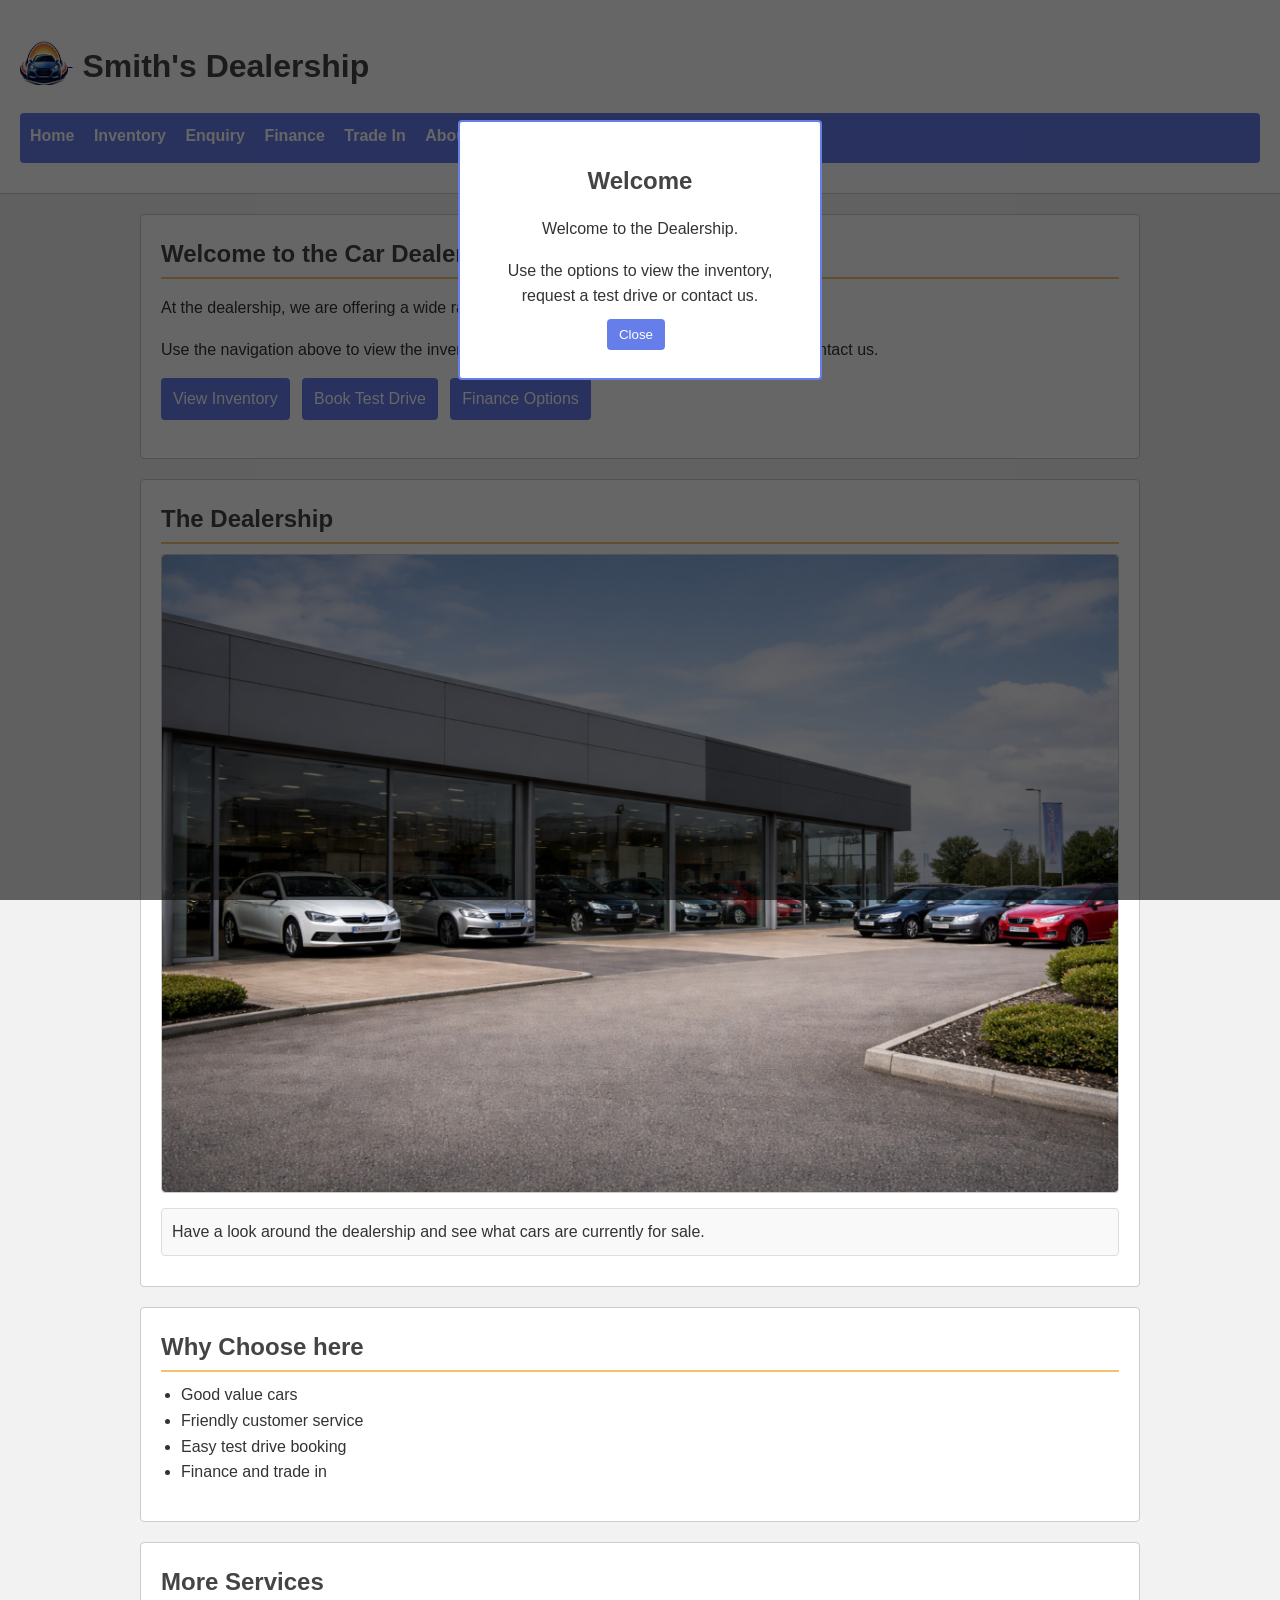
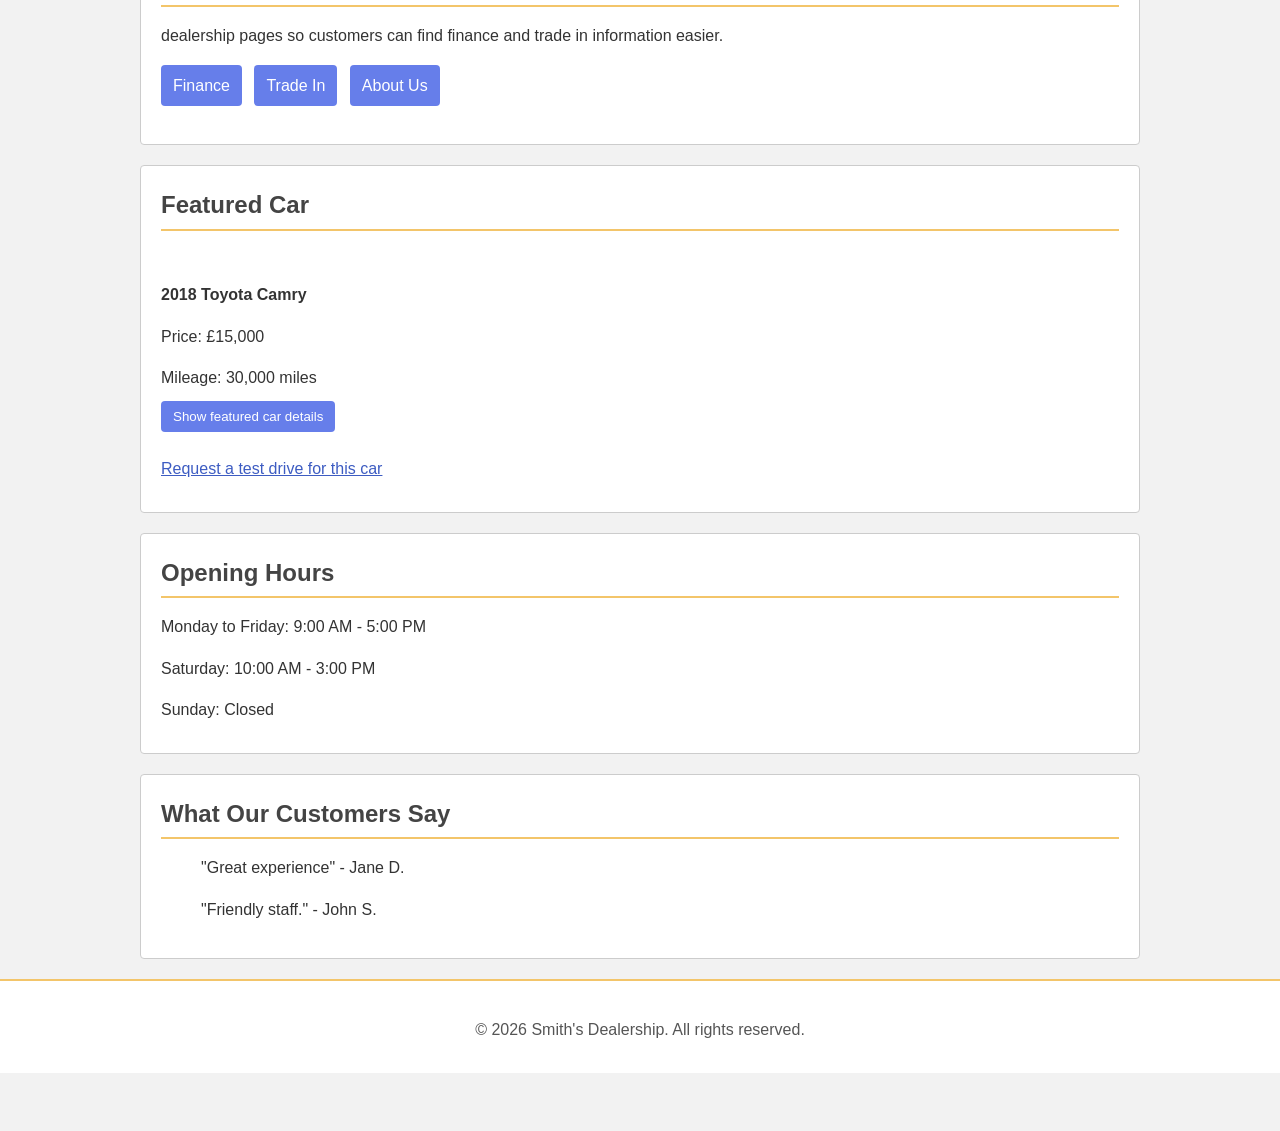
<file: index.html>
<!doctype html>
<html lang="en">
  <head>
    <meta charset="utf-8" />
    <meta name="viewport" content="width=device-width, initial-scale=1" />
    <title>Car dealership website (group coursework)</title>
    <meta http-equiv="refresh" content="0; url=home.html" />
    <link rel="canonical" href="home.html" />
  </head>
  <body>
    <p>Opening the <a href="home.html">car dealership website</a>. Try the <a href="finance.html">finance estimate</a>.</p>
  </body>
</html>
</file>
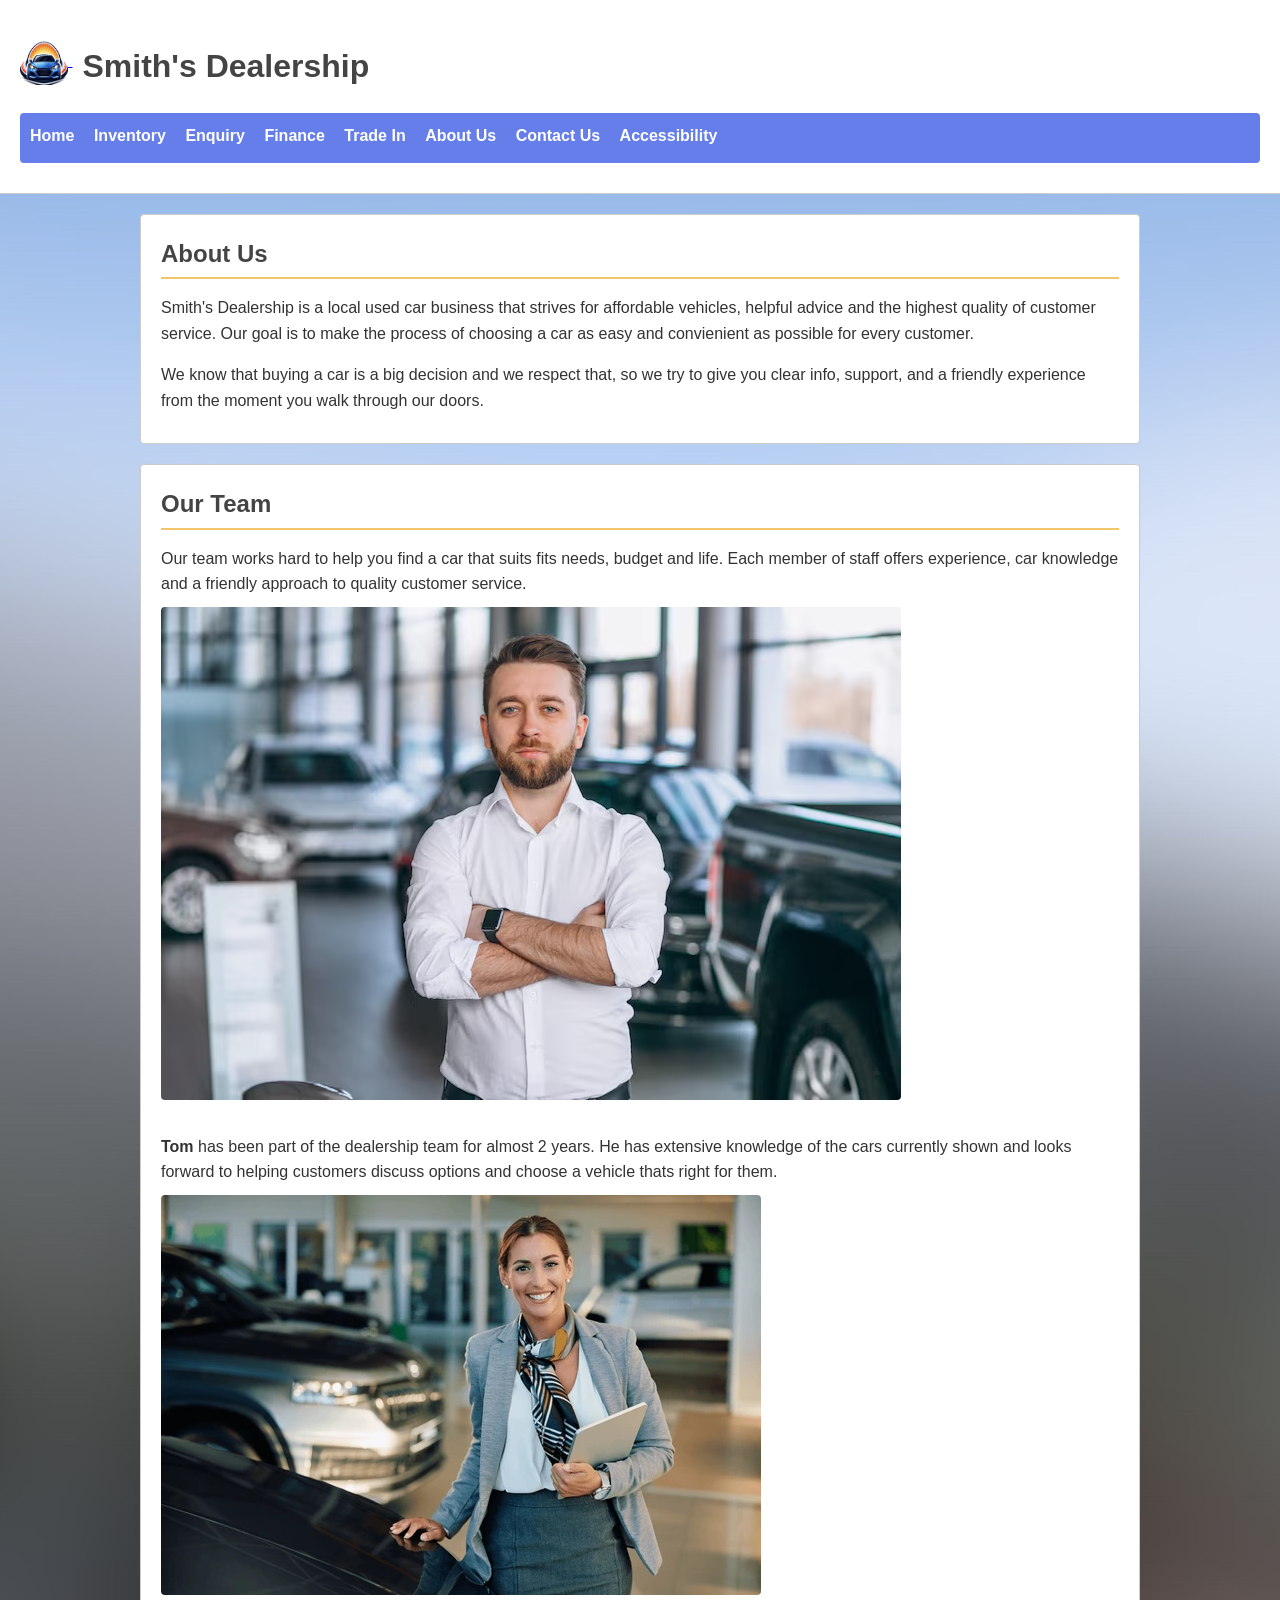
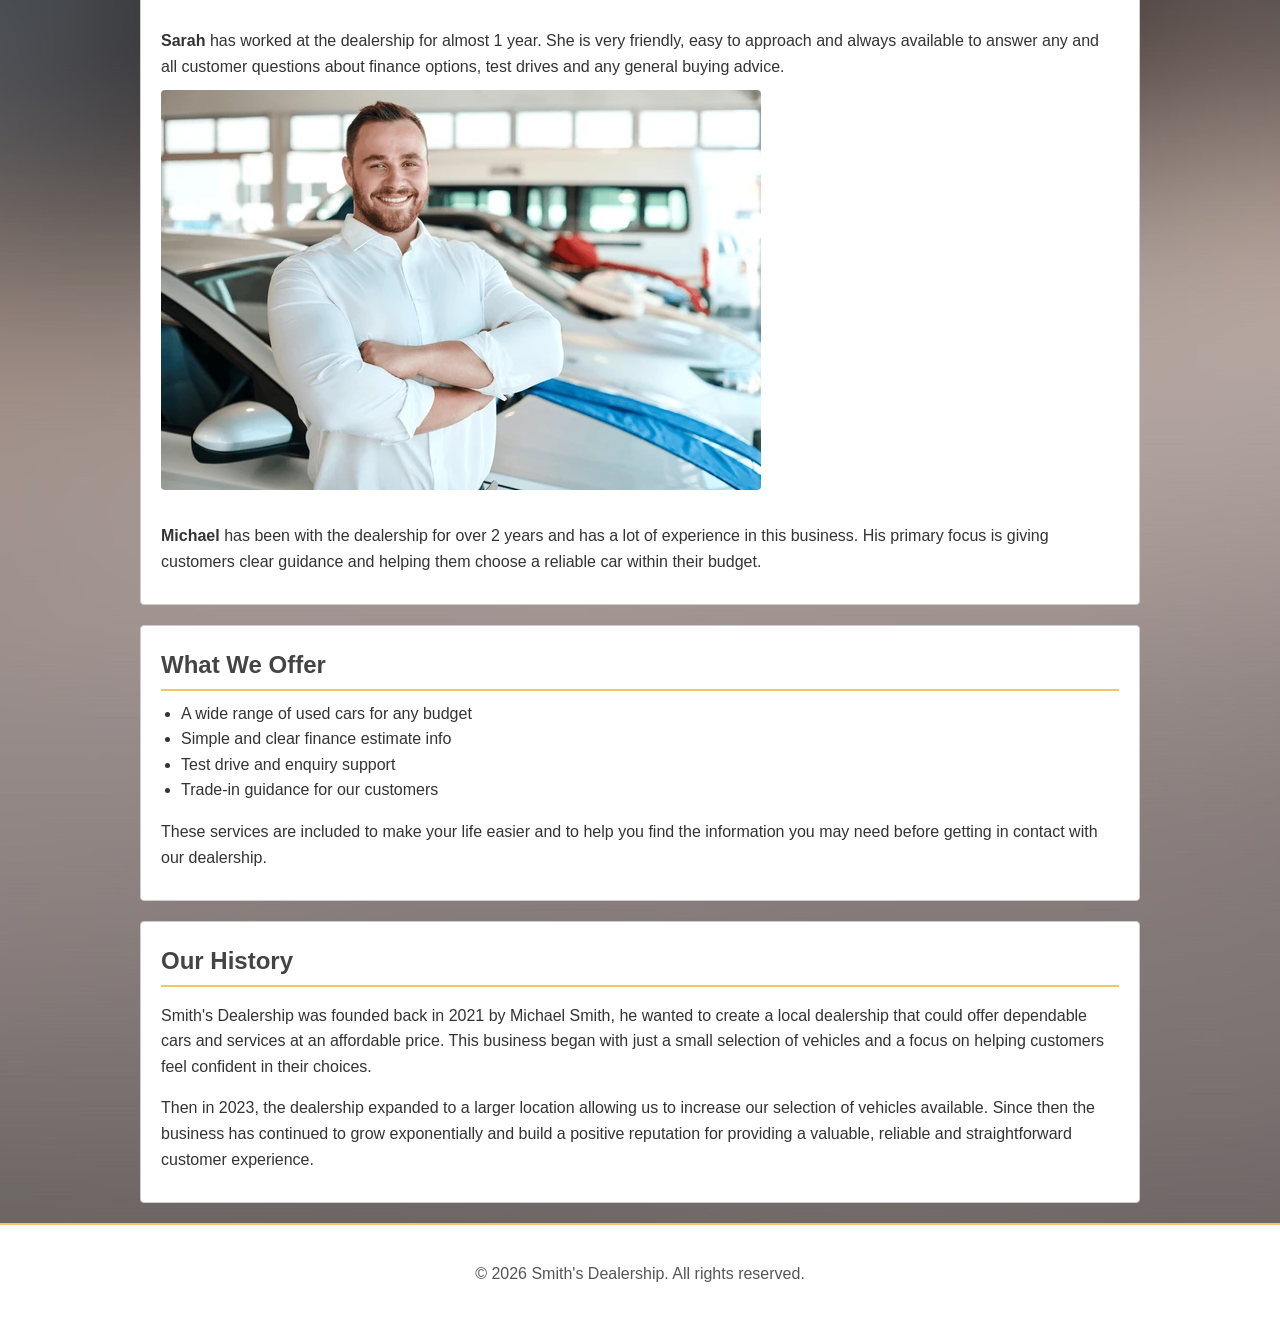
<file: about-us.html>
<!DOCTYPE html>
<html lang="en">
<head>
    <meta charset="UTF-8">
    <title>About Us</title>
    <meta name="viewport" content="width=device-width, initial-scale=1.0">
    <link rel="stylesheet" type="text/css" href="css/styles.css">
    <link rel="icon" type="image/png" href="images/favicon.png">
    <script src="js/jquery.js"></script>
    <script src="js/main.js"></script>
    
</head>
<body>
    <header>
        <div class="site-title">
            <a href="home.html">
                <img src="images/favicon.png" alt="Smith's Dealership logo" class="site-logo">
            </a>
            <h1><a href="home.html" class="site-home-link">Smith's Dealership</a></h1>
        </div>

        <nav>
            <ul>
                <li><a href="home.html">Home</a></li>
                <li><a href="inventory.html">Inventory</a></li>
                <li><a href="enquiry.html">Enquiry</a></li>
                <li><a href="finance.html">Finance</a></li>
                <li><a href="trade-in.html">Trade In</a></li>
                <li><a href="about-us.html">About Us</a></li>
                <li><a href="contact.html">Contact Us</a></li>
                <li><button type="button" id="accessButton" class="nav-button" aria-expanded="false" aria-controls="accessPanel">Accessibility</button></li>
            </ul>
        </nav>

        <div id="accessPanel">
            <p>Accessibility Options</p>
            <button type="button" id="contrastButton">High Contrast Mode</button>
            <button type="button" id="changeFont">Accessible Font Size</button>
        </div>
    </header>

    <main>
        <section class="page-box">
            <h2>About Us</h2>
            <p>Smith's Dealership is a local used car business that strives for affordable vehicles, helpful advice and the highest quality of customer service. Our goal is to make the process of choosing a car as easy and convienient as possible for every customer.</p>
            <p>We know that buying a car is a big decision and we respect that, so we try to give you clear info, support, and a friendly experience from the moment you walk through our doors.</p>
        </section>

        <section class="page-box">
            <h2>Our Team</h2>
            <p>Our team works hard to help you find a car that suits fits needs, budget and life. Each member of staff offers experience, car knowledge and a friendly approach to quality customer service.</p>

            <img src="images/salesman_1.jpg" alt="Team member Tom">
            <p><strong>Tom</strong> has been part of the dealership team for almost 2 years. He has extensive knowledge of the cars currently shown and looks forward to helping customers discuss options and choose a vehicle thats right for them.</p>

            <img src="images/saleswoman.jpg" alt="Team member Sarah">
            <p><strong>Sarah</strong> has worked at the dealership for almost 1 year. She is very friendly, easy to approach and always available to answer any and all customer questions about finance options, test drives and any general buying advice.</p>

            <img src="images/salesman_2.jpg" alt="Team member Michael">
            <p><strong>Michael</strong> has been with the dealership for over 2 years and has a lot of experience in this business. His primary focus is giving customers clear guidance and helping them choose a reliable car within their budget.</p>
        </section>

        <section class="page-box">
            <h2>What We Offer</h2>
            <ul class="home-list">
                <li>A wide range of used cars for any budget</li>
                <li>Simple and clear finance estimate info</li>
                <li>Test drive and enquiry support</li>
                <li>Trade-in guidance for our customers</li>
            </ul>
            <p>These services are included to make your life easier and to help you find the information you may need before getting in contact with our dealership.</p>
        </section>

        <section class="page-box">
            <h2>Our History</h2>
            <p>Smith's Dealership was founded back in 2021 by Michael Smith, he wanted to create a local dealership that could offer dependable cars and services at an affordable price. This business began with just a small selection of vehicles and a focus on helping customers feel confident in their choices.</p>
            <p>Then in 2023, the dealership expanded to a larger location allowing us to increase our selection of vehicles available. Since then the business has continued to grow exponentially and build a positive reputation for providing a valuable, reliable and straightforward customer experience.</p>
        </section>
    </main>

    <footer>
        <p>&copy; <span class="year"></span> Smith's Dealership. All rights reserved.</p>
    </footer>
</body>
</html>
</file>
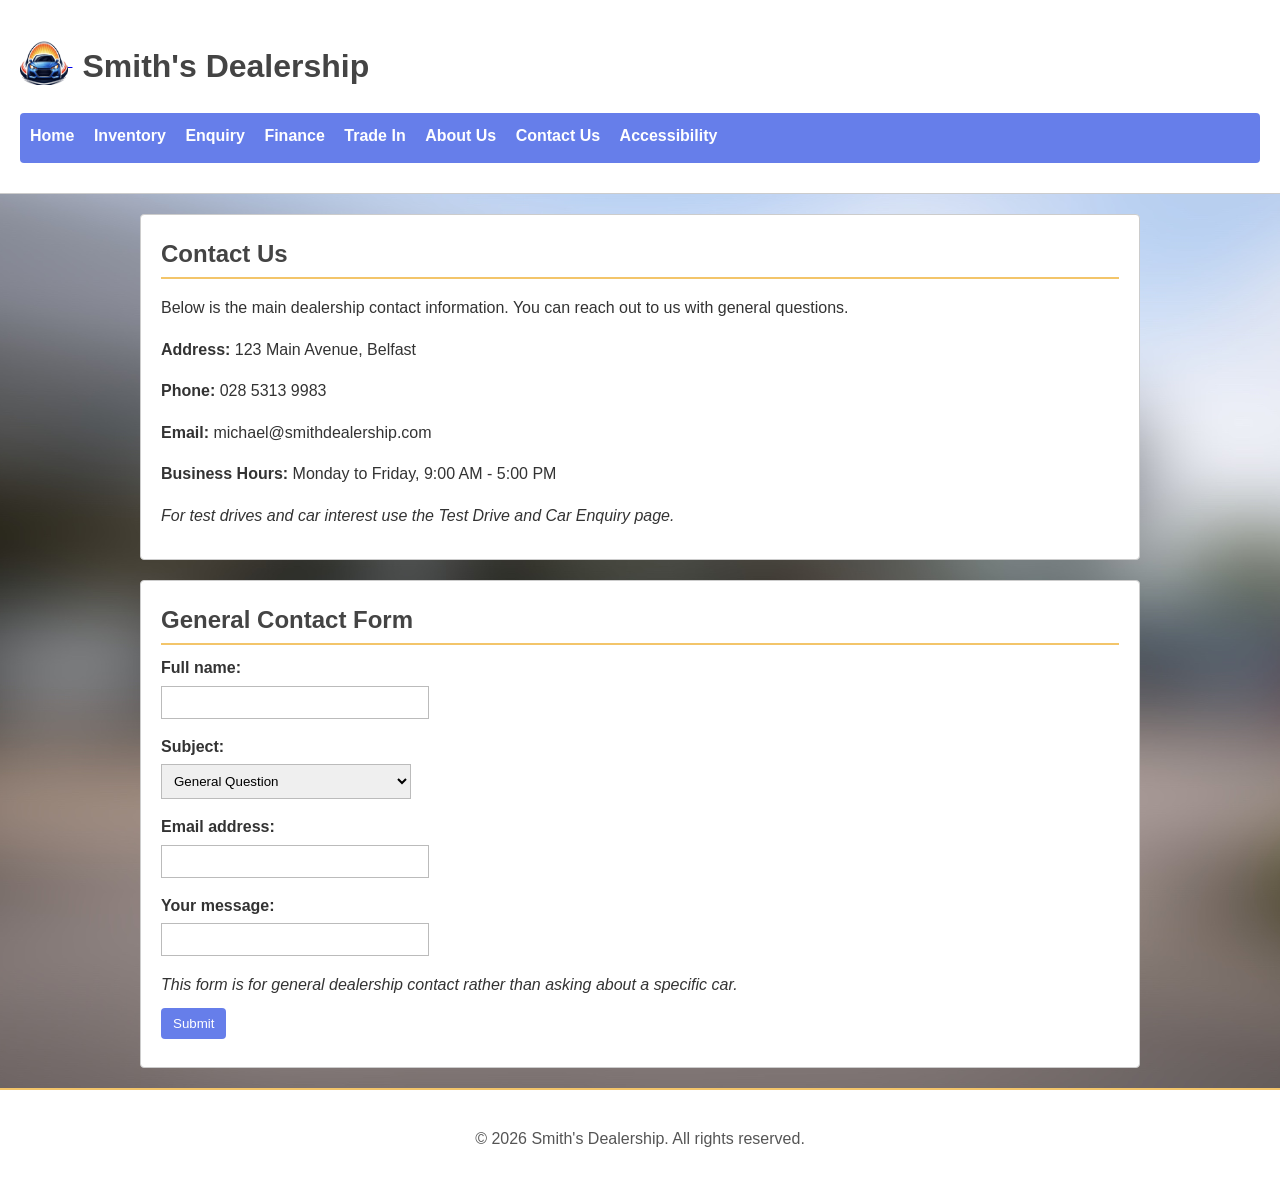
<file: contact.html>
﻿<!DOCTYPE html>
<html>
  <head>
    <meta name="viewport" content="width=device-width, initial-scale=1.0">
    <link rel="stylesheet" type="text/css" href="css/styles.css">
    <link rel="icon" type="image/png" href="images/favicon.png">
    <script src="js/jquery.js"></script>
    <script src="js/main.js"></script>
    <title>Contact Us</title>
   
  </head>
  <body>
    <header>
      <div class="site-title">
        <a href="home.html">
          <img src="images/favicon.png" alt="Smith's Dealership logo" class="site-logo">
        </a>
        <h1><a href="home.html" class="site-home-link">Smith's Dealership</a></h1>
      </div>
      <nav>
        <ul>
          <li><a href="home.html">Home</a></li>
          <li><a href="inventory.html">Inventory</a></li>
          <li><a href="enquiry.html">Enquiry</a></li>
          <li><a href="finance.html">Finance</a></li>
          <li><a href="trade-in.html">Trade In</a></li>
          <li><a href="about-us.html">About Us</a></li>
          <li><a href="contact.html">Contact Us</a></li>
          <li><button type="button" id="accessButton" class="nav-button" aria-expanded="false" aria-controls="accessPanel">Accessibility</button></li>
        </ul>
      </nav>
      <div id="accessPanel">
            <p>Accessibility Options</p>
            <button type="button" id="contrastButton">High Contrast Mode</button>
            <button type="button" id="changeFont">Accessible Font Size</button>
        </div>
    </header>

    <main>
      <!-- Contact details -->
      <section class="page-box">
        <h2>Contact Us</h2>
        <p>Below is the main dealership contact information. You can reach out to us with general questions.</p>
        <p><strong>Address:</strong> 123 Main Avenue, Belfast</p>
        <p><strong>Phone:</strong> 028 5313 9983</p>
        <p><strong>Email:</strong> michael@smithdealership.com</p>
        <p><strong>Business Hours:</strong> Monday to Friday, 9:00 AM - 5:00 PM</p>
        <p class="small-note">For test drives and car interest use the Test Drive and Car Enquiry page.</p>
      </section>

      <!-- Contact form -->
      <section class="page-box">
        <h2>General Contact Form</h2>
        <form id="contactForm">
          <div class="field">
            <label for="name">Full name:</label>
            <input type="text" id="name" name="name" required minlength="5" maxlength="50">
          </div>
          <div class="field">
            <label for="subject">Subject:</label>
            <select id="subject" name="subject">
              <option value="general question">General Question</option>
              <option value="complaint">Complaint</option>
              <option value="opening hours">Opening Hours</option>
            </select>
          </div>
          <div class="field">
            <label for="email">Email address:</label>
            <input type="email" id="email" name="email" required>
          </div>
          <div class="field">
            <label for="message">Your message:</label>
            <input type="text" id="message" name="message" required minlength="10" maxlength="150">
          </div>
          <p class="small-note">This form is for general dealership contact rather than asking about a specific car.</p>
          <button type="submit">Submit</button>
        </form>
        <p id="contactResult" class="result-box"></p>
      </section>
    </main>

    <footer>
      <p>&copy; <span class="year"></span> Smith's Dealership. All rights reserved.</p>
    </footer>
  </body>
</html>
</file>
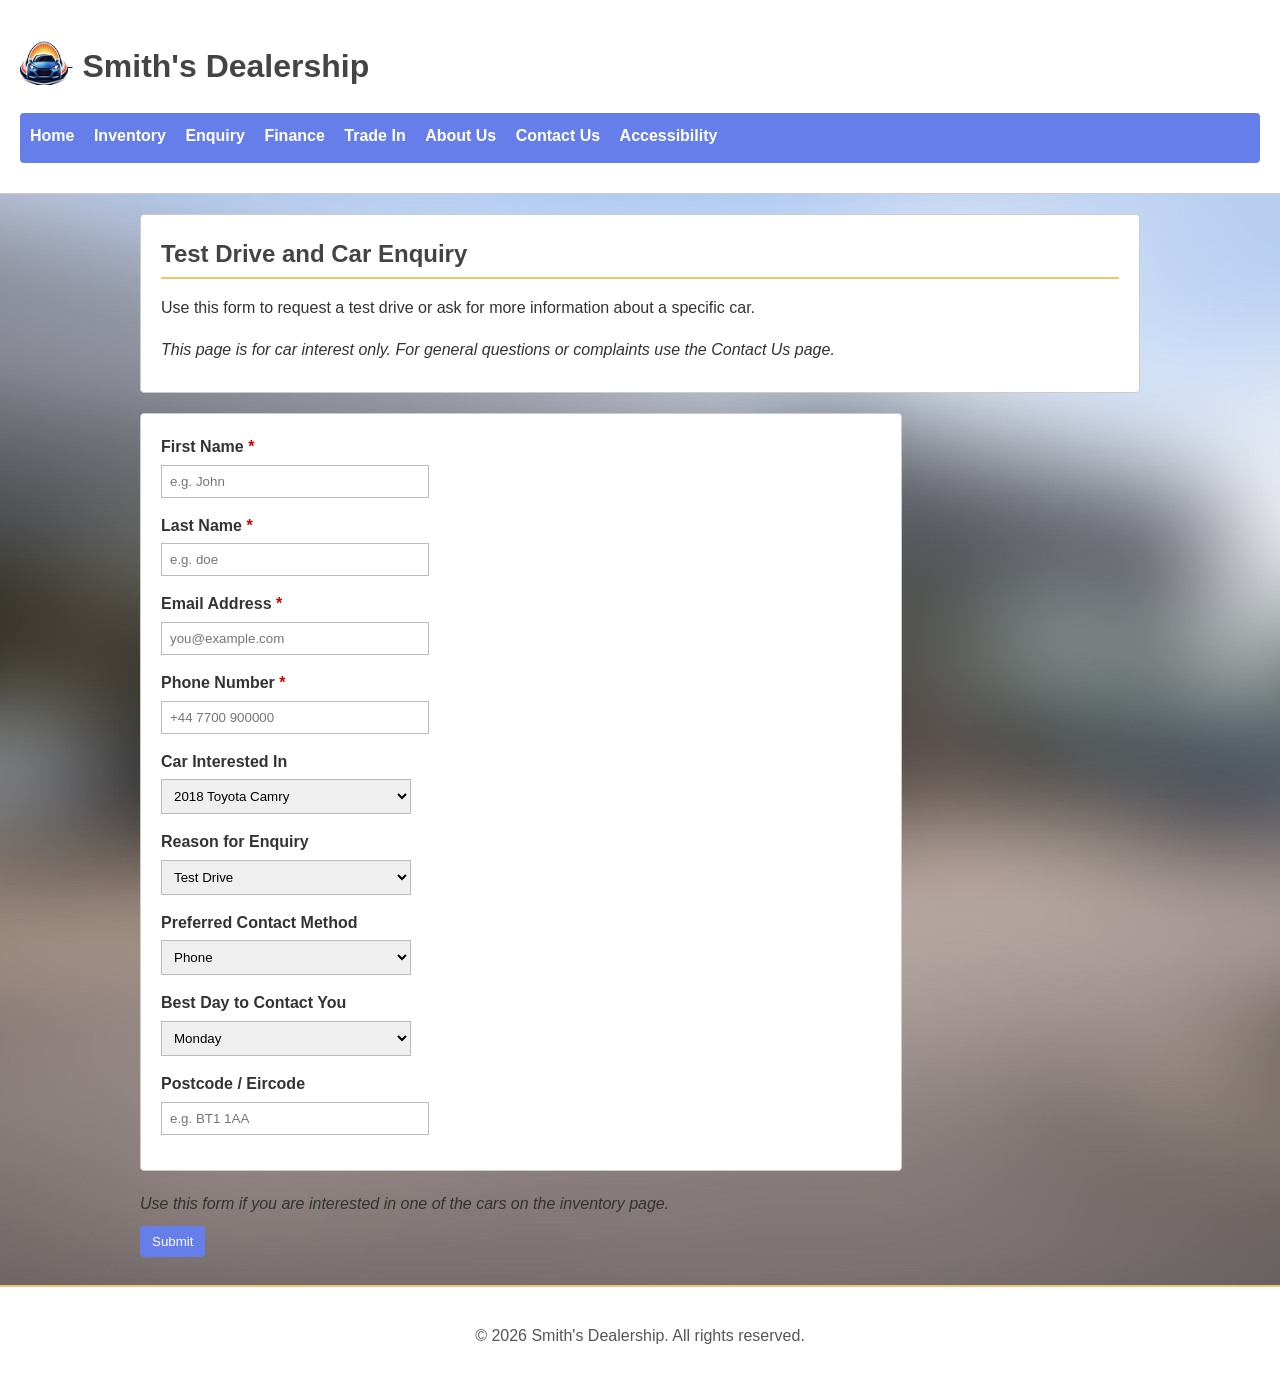
<file: enquiry.html>
﻿<!DOCTYPE html>
<html>
<head>
    <meta name="viewport" content="width=device-width, initial-scale=1.0">
    <link rel="stylesheet" type="text/css" href="css/styles.css">
    <link rel="icon" type="image/png" href="images/favicon.png">
    <script src="js/jquery.js"></script>
    <script src="js/main.js"></script>
    <title>Test Drive and Car Enquiry</title>
   
</head>    
<body>
    <header>
        <div class="site-title">
            <a href="home.html">
                <img src="images/favicon.png" alt="Smith's Dealership logo" class="site-logo">
            </a>
            <h1><a href="home.html" class="site-home-link">Smith's Dealership</a></h1>
        </div>
        <nav>
            <ul>
                <li><a href="home.html">Home</a></li>
                <li><a href="inventory.html">Inventory</a></li>
                <li><a href="enquiry.html">Enquiry</a></li>
                <li><a href="finance.html">Finance</a></li>
                <li><a href="trade-in.html">Trade In</a></li>
                <li><a href="about-us.html">About Us</a></li>
                <li><a href="contact.html">Contact Us</a></li>
                <li><button type="button" id="accessButton" class="nav-button" aria-expanded="false" aria-controls="accessPanel">Accessibility</button></li>
            </ul>
        </nav>
        <div id="accessPanel">
            <p>Accessibility Options</p>
            <button type="button" id="contrastButton">High Contrast Mode</button>
            <button type="button" id="changeFont">Accessible Font Size</button>
        </div>
    </header>

    <main>
        <!-- Page intro -->
        <section class="page-box">
            <h2>Test Drive and Car Enquiry</h2>
            <p>Use this form to request a test drive or ask for more information about a specific car.</p>
            <p class="small-note">This page is for car interest only. For general questions or complaints use the Contact Us page.</p>
        </section>

        <!-- Main customer form -->
        <form id="customerForm">
            <div class="form-grid">
                <div class="field">
                  <label for="firstName">First Name <span class="required">*</span></label>
                  <input type="text" id="firstName" name="firstName" placeholder="e.g. John" required />
                </div>

                <div class="field">
                  <label for="lastName">Last Name <span class="required">*</span></label>
                  <input type="text" id="lastName" name="lastName" placeholder="e.g. doe" required />
                </div>

                <div class="field">
                  <label for="email">Email Address <span class="required">*</span></label>
                  <input type="email" id="email" name="email" placeholder="you@example.com" required />
                </div>

                <div class="field">
                  <label for="phone">Phone Number <span class="required">*</span></label>
                  <input type="tel" id="phone" name="phone" placeholder="+44 7700 900000" required pattern="[0-9+\s]{7,15}"/>
                </div>

                <div class="field">
                  <label for="carChoice">Car Interested In</label>
                  <select id="carChoice" name="carChoice">
                    <option value="2018 Toyota Camry">2018 Toyota Camry</option>
                    <option value="2019 Ford Focus">2019 Ford Focus</option>
                    <option value="2020 Volkswagen Golf">2020 Volkswagen Golf</option>
                  </select>
                </div>

                <div class="field">
                  <label for="reason">Reason for Enquiry</label>
                  <select id="reason" name="reason">
                    <option value="test drive">Test Drive</option>
                    <option value="more information">More Information</option>
                    <option value="finance question">Finance Question</option>
                  </select>
                </div>

                <div class="field">
                  <label for="contactMethod">Preferred Contact Method</label>
                  <select id="contactMethod" name="contactMethod">
                    <option value="phone">Phone</option>
                    <option value="email">Email</option>
                  </select>
                </div>

                <div class="field">
                  <label for="bestDay">Best Day to Contact You</label>
                  <select id="bestDay" name="bestDay">
                    <option value="Monday">Monday</option>
                    <option value="Tuesday">Tuesday</option>
                    <option value="Wednesday">Wednesday</option>
                    <option value="Thursday">Thursday</option>
                    <option value="Friday">Friday</option>
                    <option value="Saturday">Saturday</option>
                  </select>
                </div>

                <div class="field field--span">
                  <label for="postcode">Postcode / Eircode</label>
                  <input type="text" id="postcode" name="postcode" placeholder="e.g. BT1 1AA" />
                </div>
            </div>

            <p class="small-note">Use this form if you are interested in one of the cars on the inventory page.</p>
            <button type="submit">Submit</button>
            <p id="formResult" class="result-box"></p>
        </form>
    </main>

    <footer>
        <p>&copy; <span class="year"></span> Smith's Dealership. All rights reserved.</p>
    </footer>
</body>    
</html>
</file>
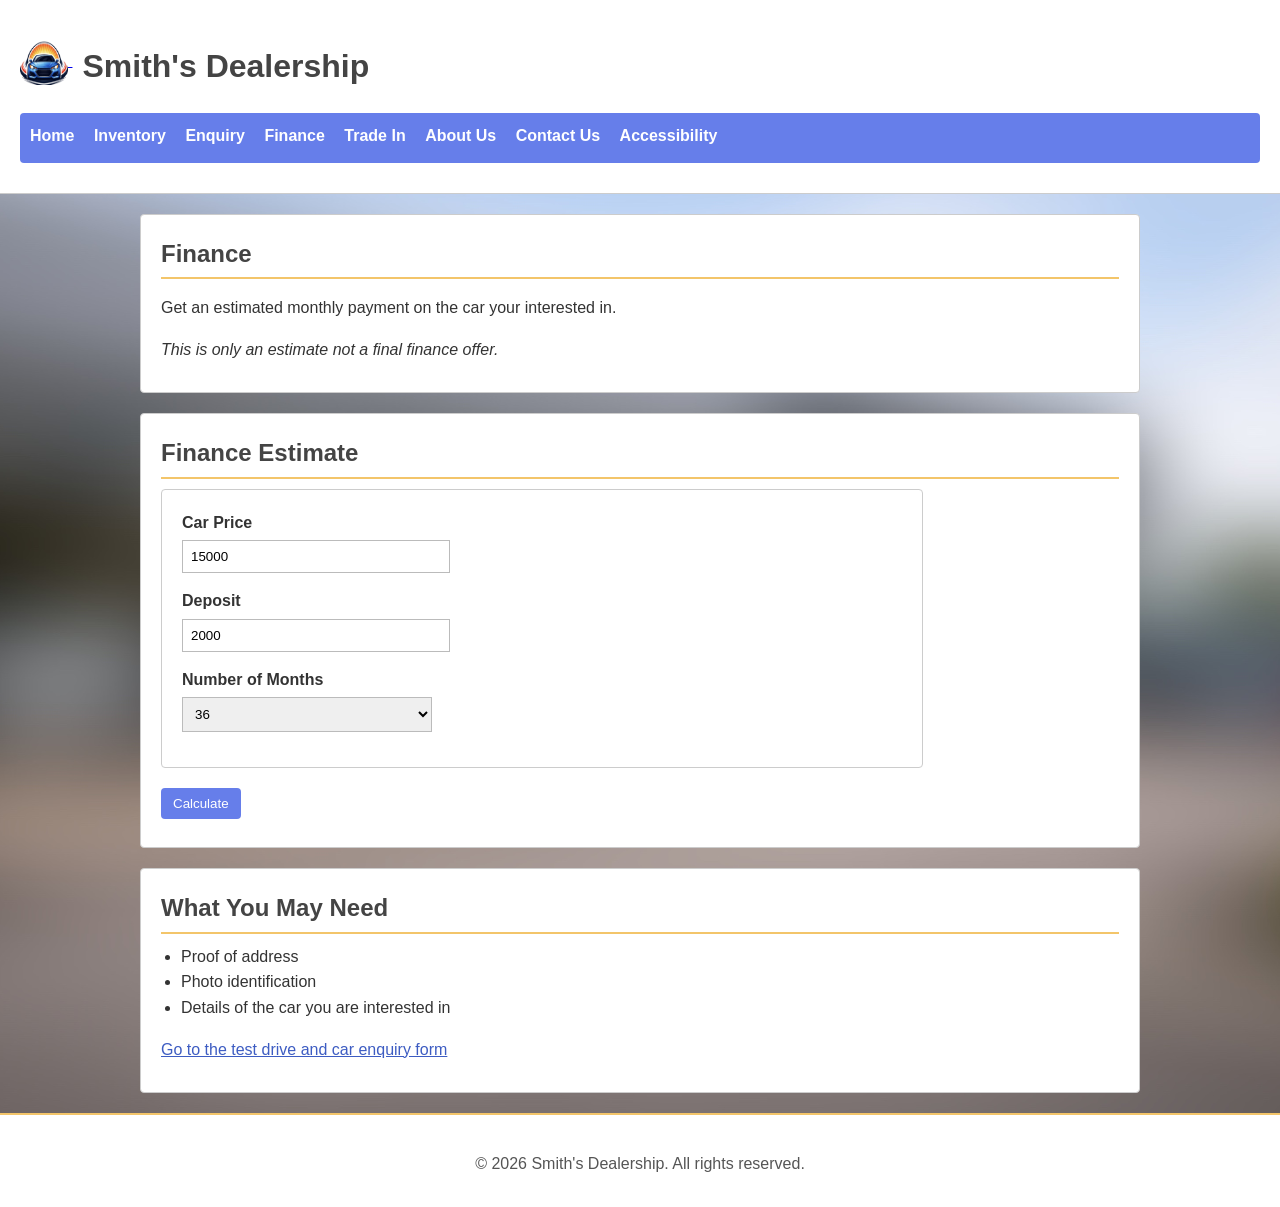
<file: finance.html>
﻿<!DOCTYPE html>
<html>
<head>
    <title>Finance</title>
    <meta name="viewport" content="width=device-width, initial-scale=1.0">
    <link rel="stylesheet" type="text/css" href="css/styles.css">
    <link rel="icon" type="image/png" href="images/favicon.png">
    <script src="js/jquery.js"></script>
    <script src="js/main.js"></script>
    
</head>
<body>
    <header>
        <div class="site-title">
            <a href="home.html">
                <img src="images/favicon.png" alt="Smith's Dealership logo" class="site-logo">
            </a>
            <h1><a href="home.html" class="site-home-link">Smith's Dealership</a></h1>
        </div>
        <nav>
            <ul>
                <li><a href="home.html">Home</a></li>
                <li><a href="inventory.html">Inventory</a></li>
                <li><a href="enquiry.html">Enquiry</a></li>
                <li><a href="finance.html">Finance</a></li>
                <li><a href="trade-in.html">Trade In</a></li>
                <li><a href="about-us.html">About Us</a></li>
                <li><a href="contact.html">Contact Us</a></li>
                <li><button type="button" id="accessButton" class="nav-button" aria-expanded="false" aria-controls="accessPanel">Accessibility</button></li>
            </ul>
        </nav>
        <div id="accessPanel">
            <p>Accessibility Options</p>
            <button type="button" id="contrastButton">High Contrast Mode</button>
            <button type="button" id="changeFont">Accessible Font Size</button>
        </div>
    </header>

    <main>
        <!-- Finance intro -->
        <section class="page-box">
            <h2>Finance</h2>
            <p>Get an estimated monthly payment on the car your interested in.</p>
            <p class="small-note">This is only an estimate not a final finance offer.</p>
        </section>

        <!-- Finance calculator -->
        <section class="page-box">
            <h2>Finance Estimate</h2>
            <form id="financeForm">
                <div class="form-grid">
                    <div class="field">
                        <label for="financePrice">Car Price</label>
                        <input type="number" id="financePrice" name="financePrice" value="15000" min="1" required>
                    </div>

                    <div class="field">
                        <label for="financeDeposit">Deposit</label>
                        <input type="number" id="financeDeposit" name="financeDeposit" value="2000" min="0" required>
                    </div>

                    <div class="field">
                        <label for="financeMonths">Number of Months</label>
                        <select id="financeMonths" name="financeMonths">
                            <option value="24">24</option>
                            <option value="36" selected>36</option>
                            <option value="48">48</option>
                        </select>
                    </div>
                </div>

                <button type="submit">Calculate</button>
                <p id="financeResult" class="result-box"></p>
            </form>
        </section>

        <!-- Finance info -->
        <section class="page-box">
            <h2>What You May Need</h2>
            <ul class="home-list">
                <li>Proof of address</li>
                <li>Photo identification</li>
                <li>Details of the car you are interested in</li>
            </ul>
            <p><a href="enquiry.html">Go to the test drive and car enquiry form</a></p>
        </section>
    </main>

    <footer>
        <p>&copy; <span class="year"></span> Smith's Dealership. All rights reserved.</p>
    </footer>
</body>
</html>
</file>
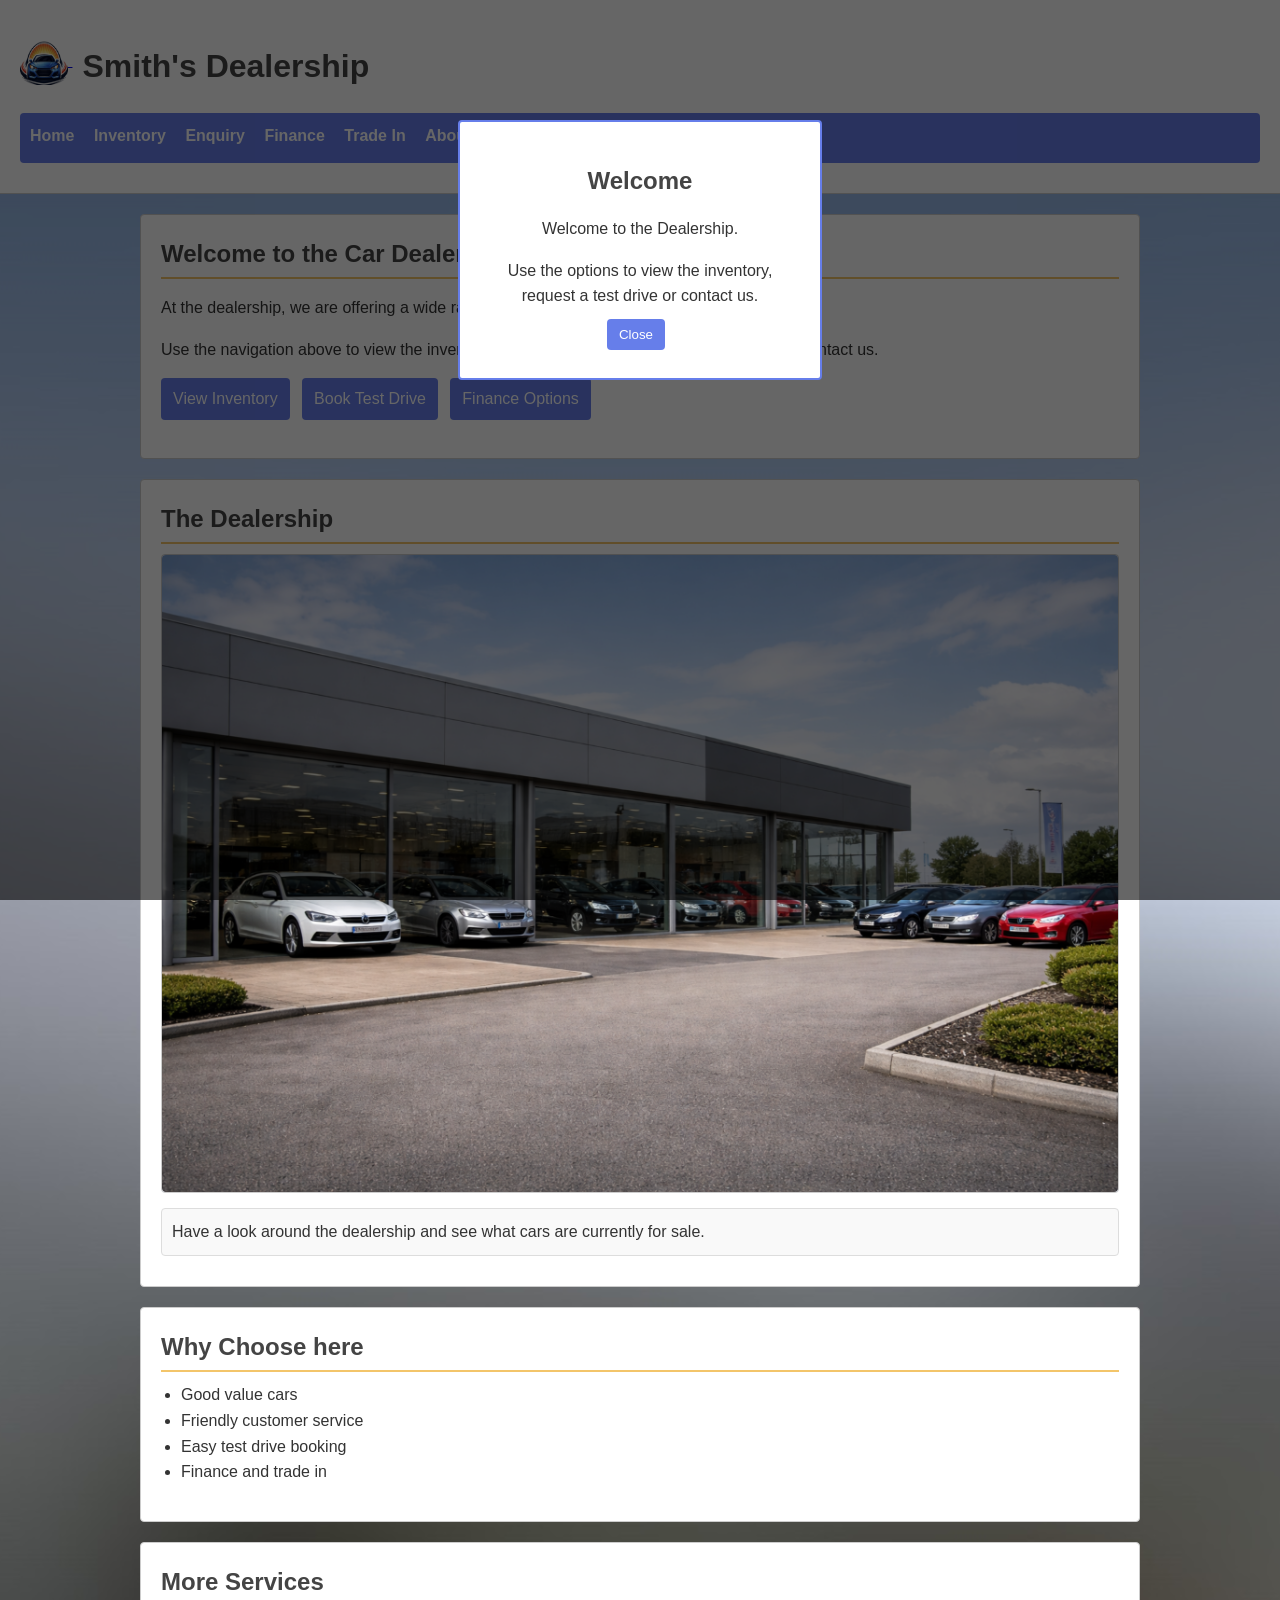
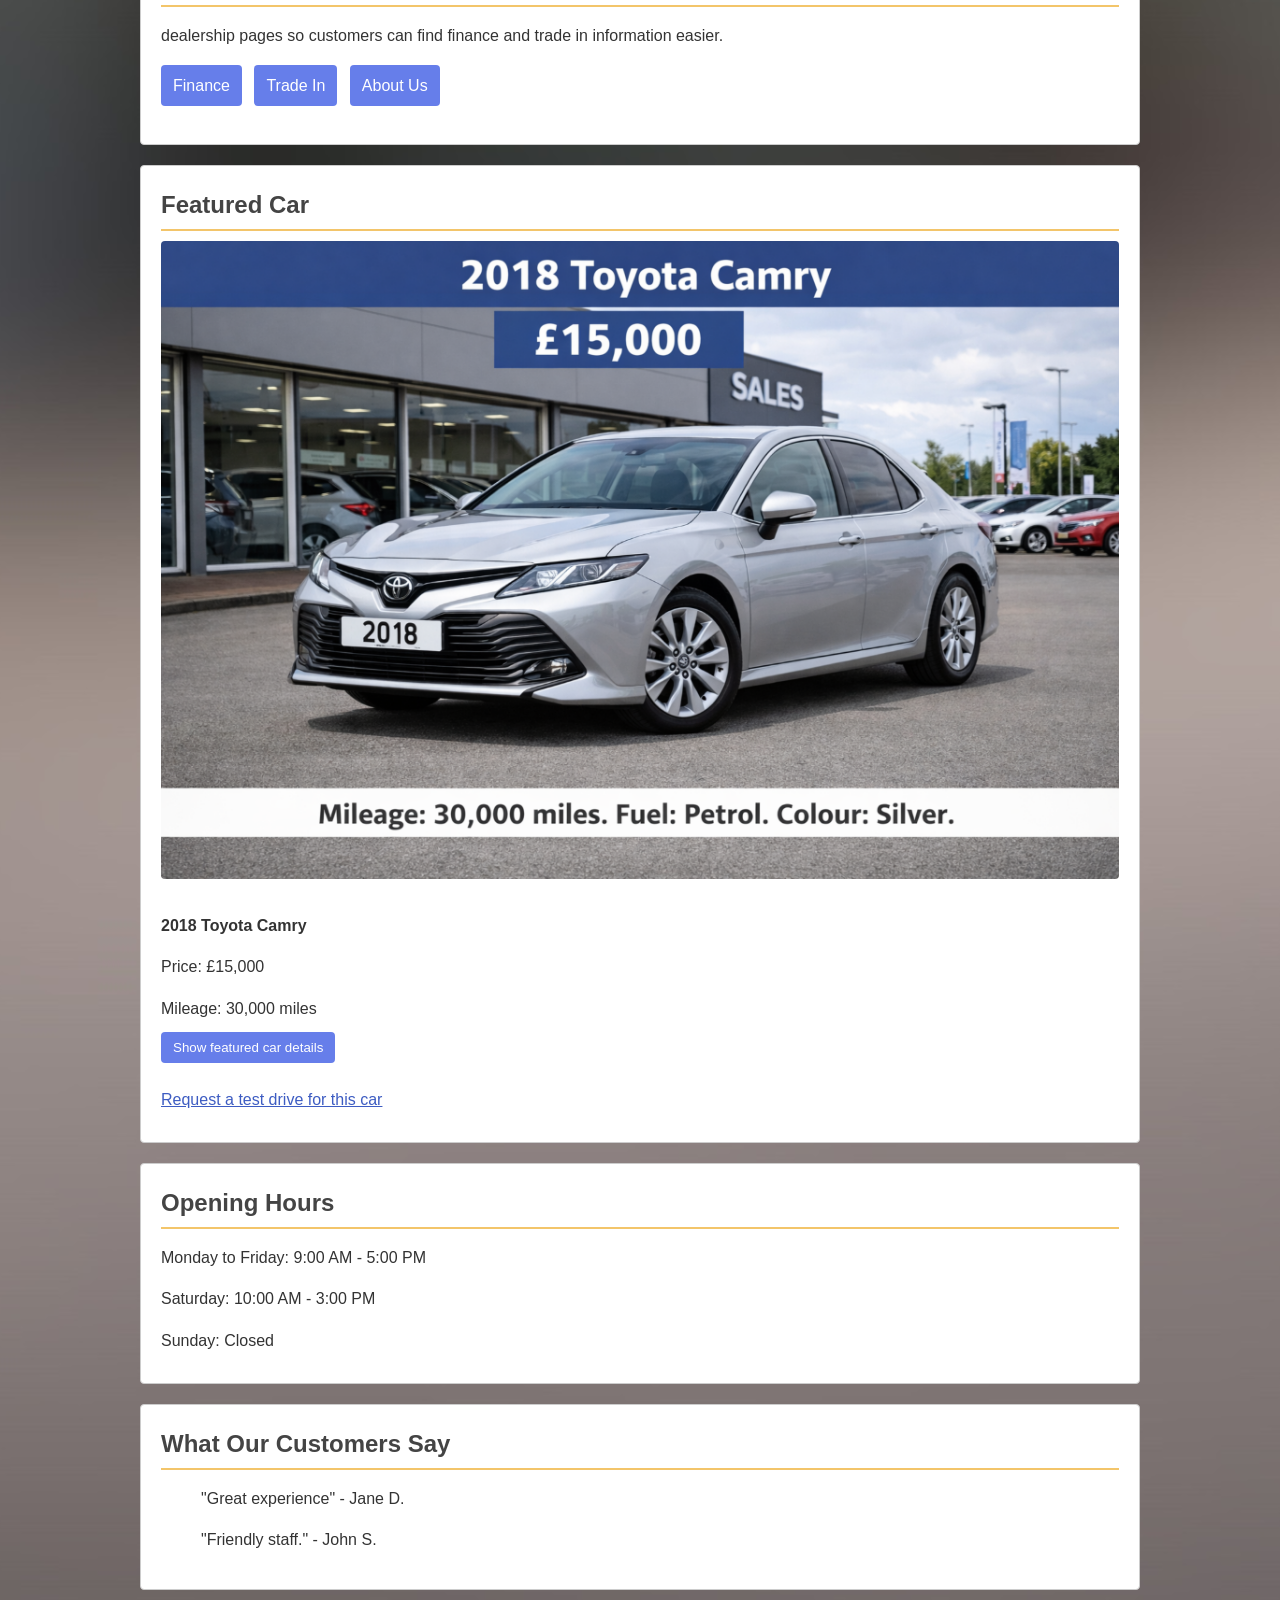
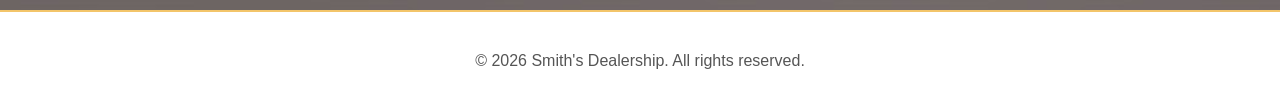
<file: home.html>
﻿<!DOCTYPE html>
<html>
<head>
    <title>Car Dealership - Home Page</title>
    <meta name="viewport" content="width=device-width, initial-scale=1.0">
    <link rel="stylesheet" type="text/css" href="css/styles.css">
    <link rel="icon" type="image/png" href="images/favicon.png">
    <script src="js/jquery.js"></script>
    <script src="js/main.js"></script>

</head>
<body id="homePage">
    <!-- Welcome popup -->
    <div id="welcomePopup">
        <div id="welcomeBox">
            <h2>Welcome</h2>
            <p>Welcome to the Dealership.</p>
            <p>Use the options to view the inventory, request a test drive or contact us.</p>
            <button type="button" id="closePopup">Close</button>
        </div>
    </div>

    <header>
        <div class="site-title">
            <a href="home.html">
                <img src="images/favicon.png" alt="Smith'sDealership logo" class="site-logo">
            </a>
            <h1><a href="home.html" class="site-home-link">Smith's Dealership</a></h1>
        </div>
        <nav>
            <ul>
                <li><a href="home.html">Home</a></li>
                <li><a href="inventory.html">Inventory</a></li>
                <li><a href="enquiry.html">Enquiry</a></li>
                <li><a href="finance.html">Finance</a></li>
                <li><a href="trade-in.html">Trade In</a></li>
                <li><a href="about-us.html">About Us</a></li>
                <li><a href="contact.html">Contact Us</a></li>
                <li><button type="button" id="accessButton" class="nav-button" aria-expanded="false" aria-controls="accessPanel">Accessibility</button></li>
            </ul>
        </nav>
        <div id="accessPanel">
            <p>Accessibility Options</p>
            <button type="button" id="contrastButton">High Contrast Mode</button>
            <button type="button" id="changeFont">Accessible Font Size</button>
        </div>
    </header>

    <main>
        <!-- Intro section -->
        <section class="page-box">
            <h2>Welcome to the Car Dealership</h2>
            <p>At the dealership, we are offering a wide range of reliable cars at competitive prices.</p>
            <p>Use the navigation above to view the inventory, look at finance, check the trade in page or contact us.</p>
            <p>
                <a class="page-link-button" href="inventory.html">View Inventory</a>
                <a class="page-link-button" href="enquiry.html">Book Test Drive</a>
                <a class="page-link-button" href="finance.html">Finance Options</a>
            </p>
        </section>

        <!-- Slideshow section -->
        <section class="page-box">
            <h2>The Dealership</h2>
            <div class="slideshow-box">
                <img src="images/dealership-hero-exterior.png" alt="Exterior view of the dealership" class="slide-image" id="slide1">
                <img src="images/dealership-cars-lineup.png" alt="Used cars lined up at the dealership" class="slide-image" id="slide2">
                <img src="images/dealership-featured-car.png" alt="Featured car at the dealership" class="slide-image" id="slide3">
                <img src="images/uk-dealership-showroom-interior.png" alt="Inside the dealership showroom" class="slide-image" id="slide4">
                <img src="images/dealership-customer-experience.png" alt="Customer speaking with dealership staff" class="slide-image" id="slide5">
            </div>
            <p id="slideText" class="info-box">See some of the cars we currently have available.</p>
        </section>

        <!-- Home page content -->
        <section class="page-box">
            <h2>Why Choose here</h2>
            <ul class="home-list">
                <li>Good value cars</li>
                <li>Friendly customer service</li>
                <li>Easy test drive booking</li>
                <li>Finance and trade in</li>
            </ul>
        </section>

        <section class="page-box">
            <h2>More Services</h2>
            <p>dealership pages so customers can find finance and trade in information easier.</p>
            <p>
                <a class="page-link-button" href="finance.html">Finance</a>
                <a class="page-link-button" href="trade-in.html">Trade In</a>
                <a class="page-link-button" href="about-us.html">About Us</a>
            </p>
        </section>

        <section class="page-box">
            <h2>Featured Car</h2>
            <img src="images/camry.png" alt="2018 Toyota Camry XLE">
            <p><strong>2018 Toyota Camry</strong></p>
            <p>Price: &pound;15,000</p>
            <p>Mileage: 30,000 miles</p>
            <button type="button" id="featuredButton">Show featured car details</button>
            <p id="featuredText" class="info-box">This is one of the featured cars because it has low mileage, good condition and is suitable for everyday driving.</p>
            <p><a href="enquiry.html">Request a test drive for this car</a></p>
        </section>

        <section class="page-box">
            <h2>Opening Hours</h2>
            <p>Monday to Friday: 9:00 AM - 5:00 PM</p>
            <p>Saturday: 10:00 AM - 3:00 PM</p>
            <p>Sunday: Closed</p>
        </section>

        <section class="page-box">
            <h2>What Our Customers Say</h2>
            <blockquote>"Great experience" - Jane D.</blockquote>
            <blockquote>"Friendly staff." - John S.</blockquote>
        </section>
    </main>

    <footer>
        <p>&copy; <span class="year"></span> Smith's Dealership. All rights reserved.</p>
    </footer>
</body>
</html>
</file>
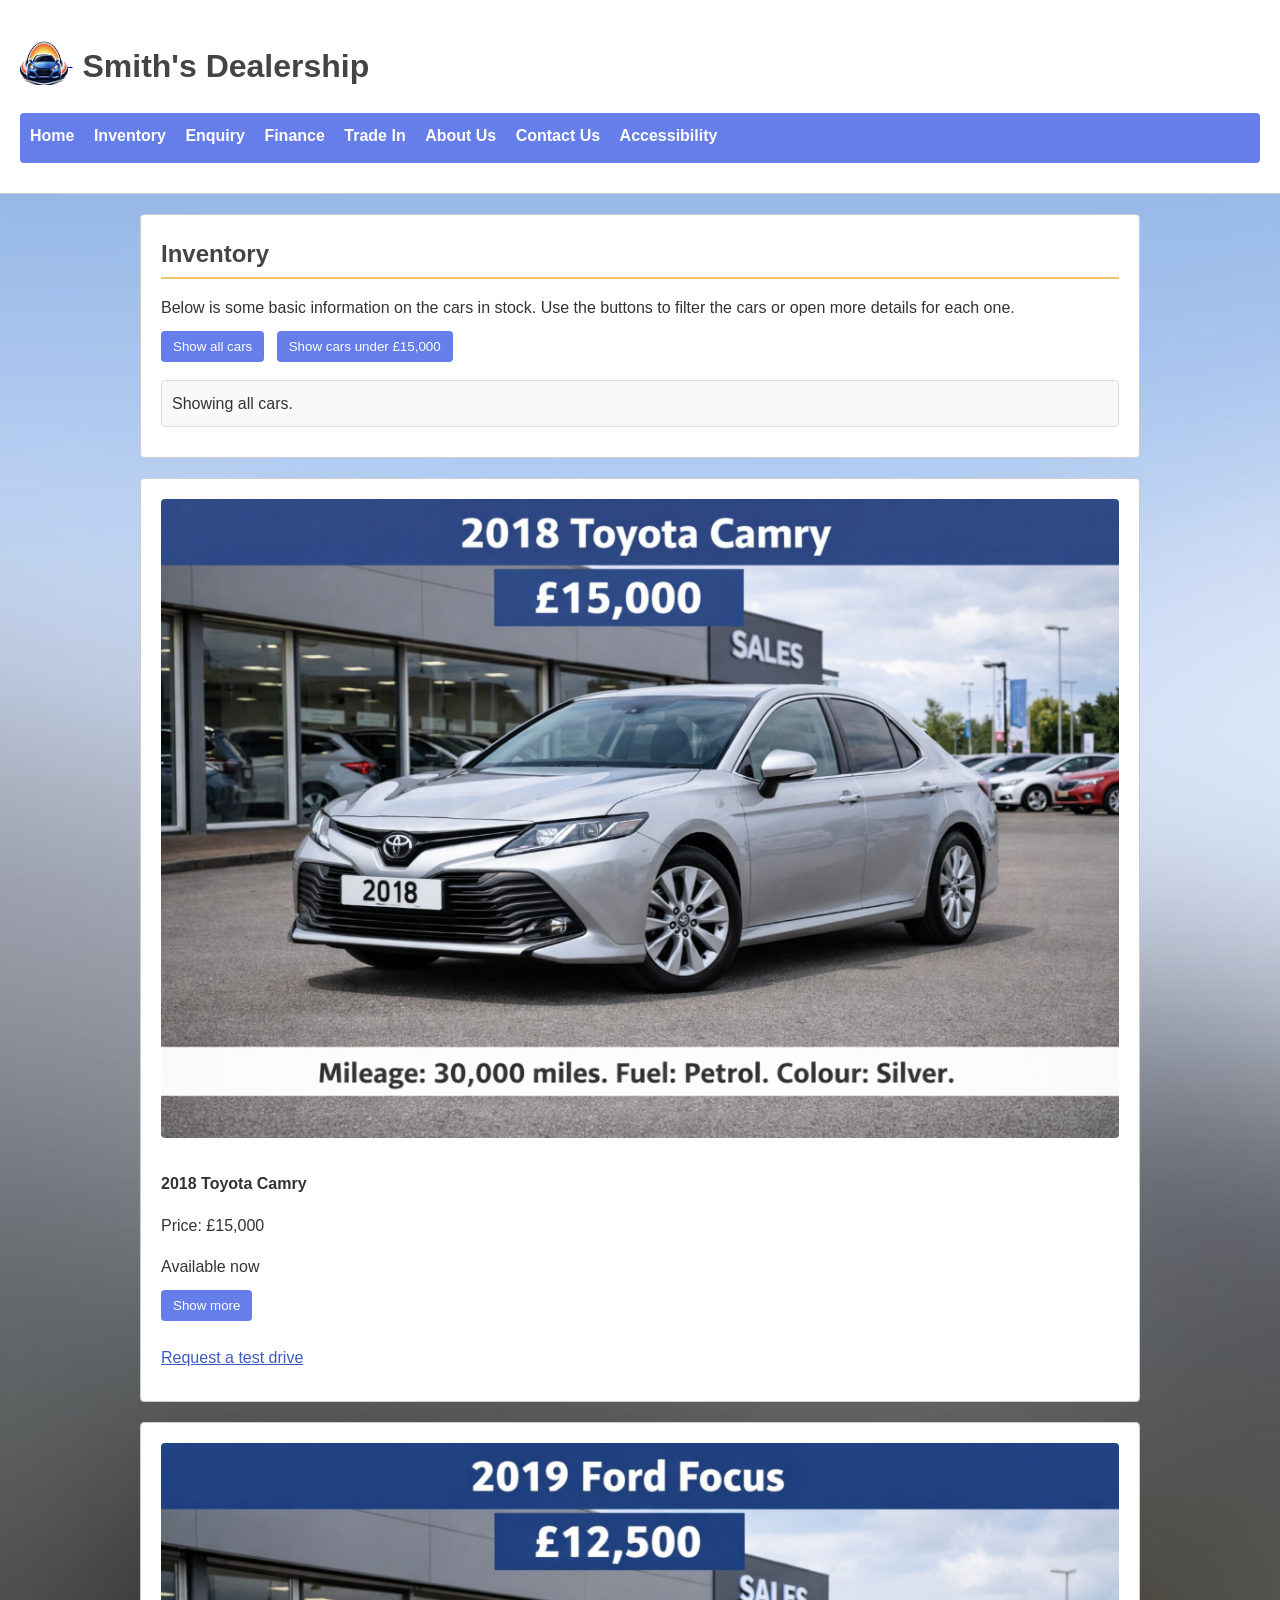
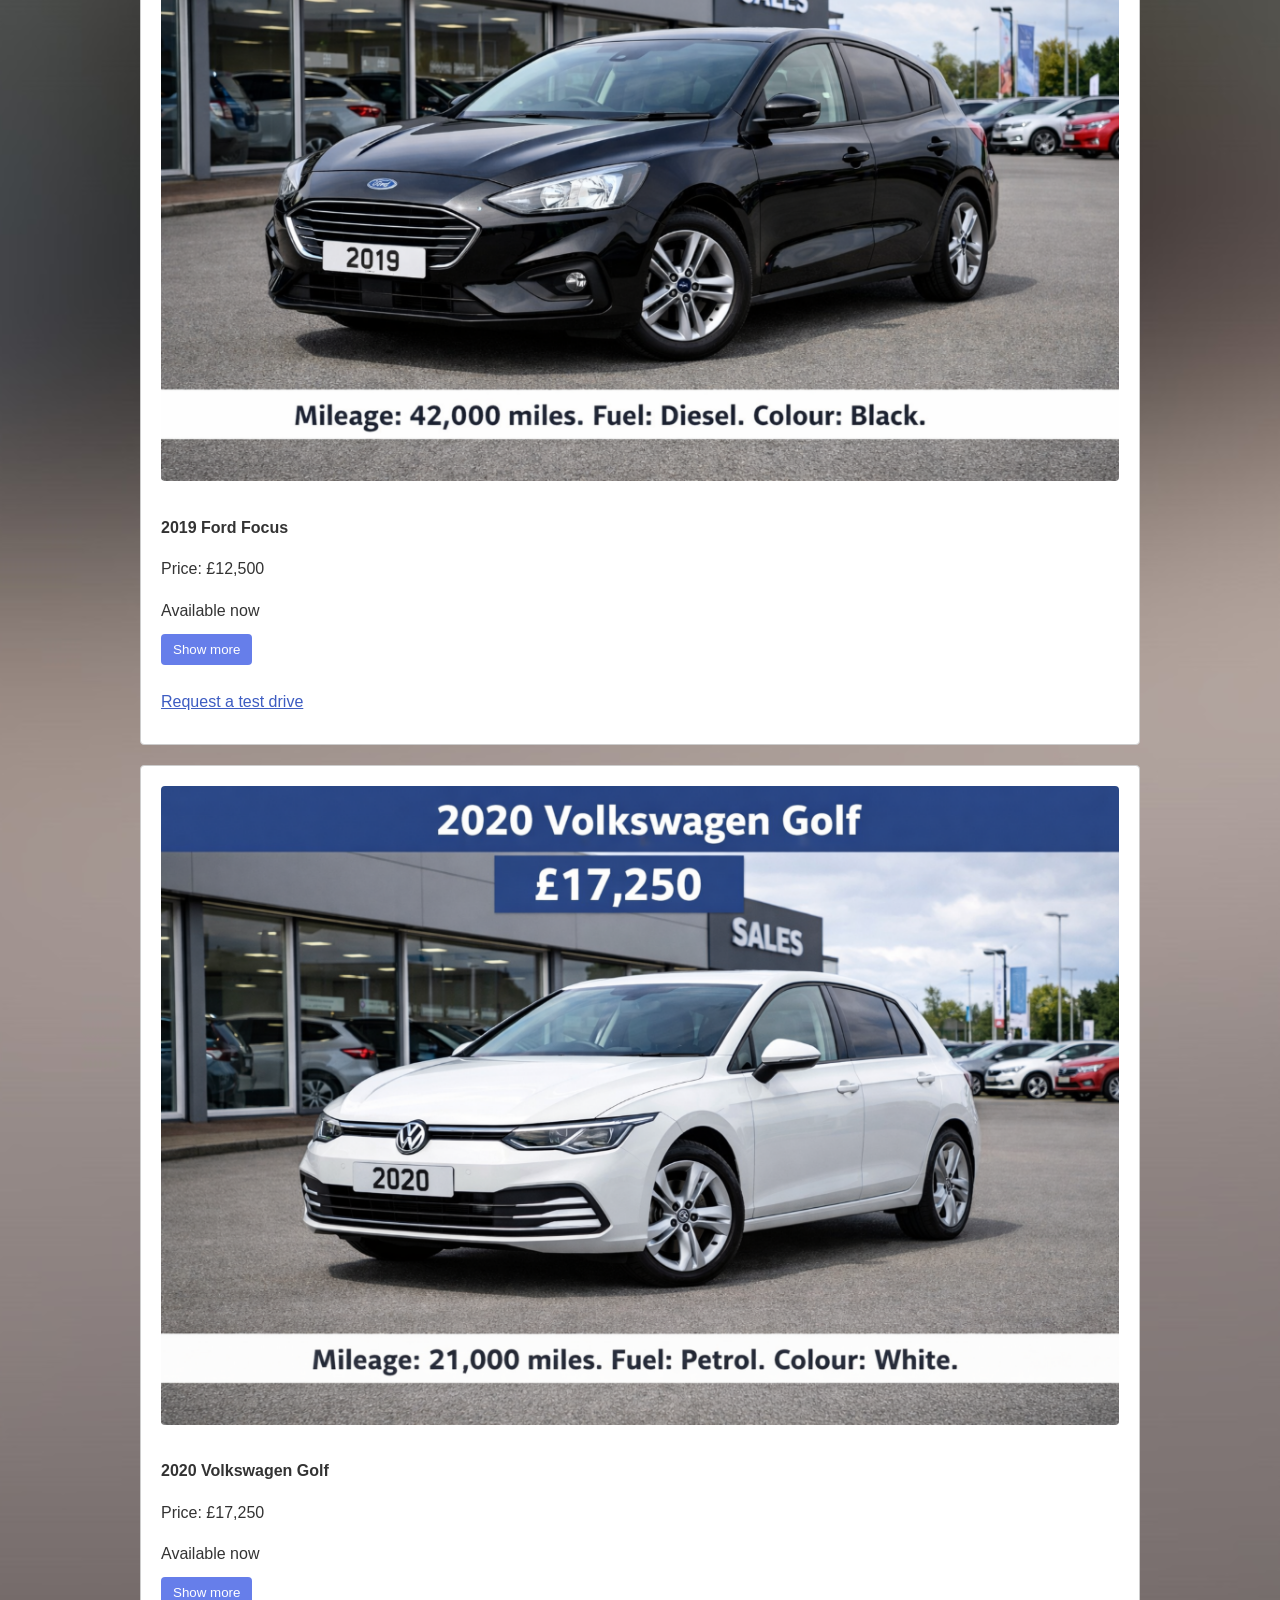
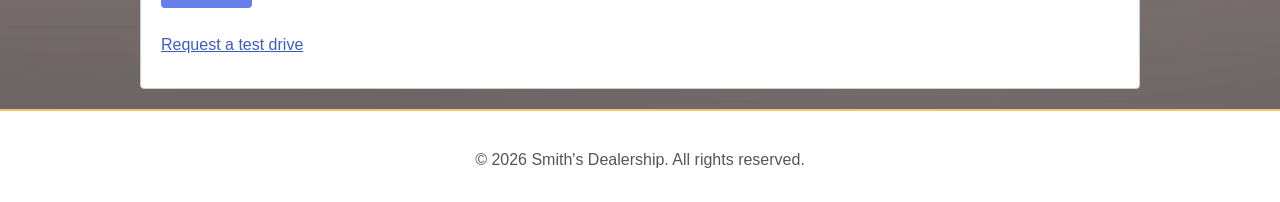
<file: inventory.html>
﻿<!DOCTYPE html>
<html>
<head>
    <meta name="viewport" content="width=device-width, initial-scale=1.0">
    <link rel="stylesheet" type="text/css" href="css/styles.css">
    <link rel="icon" type="image/png" href="images/favicon.png">
    <script src="js/jquery.js"></script>
    <script src="js/main.js"></script>
    <title>Inventory</title>
   
</head>    
<body>
    <header>
        <div class="site-title">
            <a href="home.html">
                <img src="images/favicon.png" alt="Smith's Dealership logo" class="site-logo">
            </a>
            <h1><a href="home.html" class="site-home-link">Smith's Dealership</a></h1>
        </div>
        <nav>
            <ul>
                <li><a href="home.html">Home</a></li>
                <li><a href="inventory.html">Inventory</a></li>
                <li><a href="enquiry.html">Enquiry</a></li>
                <li><a href="finance.html">Finance</a></li>
                <li><a href="trade-in.html">Trade In</a></li>
                <li><a href="about-us.html">About Us</a></li>
                <li><a href="contact.html">Contact Us</a></li>
                <li><button type="button" id="accessButton" class="nav-button" aria-expanded="false" aria-controls="accessPanel">Accessibility</button></li>
            </ul>
        </nav>
      <div id="accessPanel">
            <p>Accessibility Options</p>
            <button type="button" id="contrastButton">High Contrast Mode</button>
            <button type="button" id="changeFont">Accessible Font Size</button>
        </div>
    </header>

    <main>
        <!-- Car filter section -->
        <section class="page-box">
            <h2>Inventory</h2>
            <p>Below is some basic information on the cars in stock. Use the buttons to filter the cars or open more details for each one.</p>
            <button type="button" id="allCarsButton">Show all cars</button>
            <button type="button" id="cheapCarsButton">Show cars under &pound;15,000</button>
            <p id="filterText" class="info-box">Showing all cars.</p>
        </section>

        <!-- Toyota -->
        <div class="car-box" id="camryBox">
            <img src="images/camry.png" alt="2018 Toyota Camry XLE">
            <p><strong>2018 Toyota Camry</strong></p>
            <p>Price: &pound;15,000</p>
            <p>Available now</p>
            <button type="button" id="car1button">Show more</button>
            <p id="car1info" class="info-box">Mileage: 30,000 miles. Fuel: Petrol. Colour: Silver.</p>
            <p><a href="enquiry.html">Request a test drive</a></p>
        </div>

        <!-- Ford -->
        <div class="car-box" id="focusBox">
            <img src="images/focus.png" alt="2019 Ford Focus">
            <p><strong>2019 Ford Focus</strong></p>
            <p>Price: &pound;12,500</p>
            <p>Available now</p>
            <button type="button" id="car2button">Show more</button>
            <p id="car2info" class="info-box">Mileage: 42,000 miles. Fuel: Diesel. Colour: Black.</p>
            <p><a href="enquiry.html">Request a test drive</a></p>
        </div>

        <!-- Volkswagen -->
        <div class="car-box" id="golfBox">
            <img src="images/golf.png" alt="2020 Volkswagen Golf">
            <p><strong>2020 Volkswagen Golf</strong></p>
            <p>Price: &pound;17,250</p>
            <p>Available now</p>
            <button type="button" id="car3button">Show more</button>
            <p id="car3info" class="info-box">Mileage: 21,000 miles. Fuel: Petrol. Colour: White.</p>
            <p><a href="enquiry.html">Request a test drive</a></p>
        </div>
    </main>

    <footer>
        <p>&copy; <span class="year"></span> Smith's Dealership. All rights reserved.</p>
    </footer>
</body>    
</html>
</file>
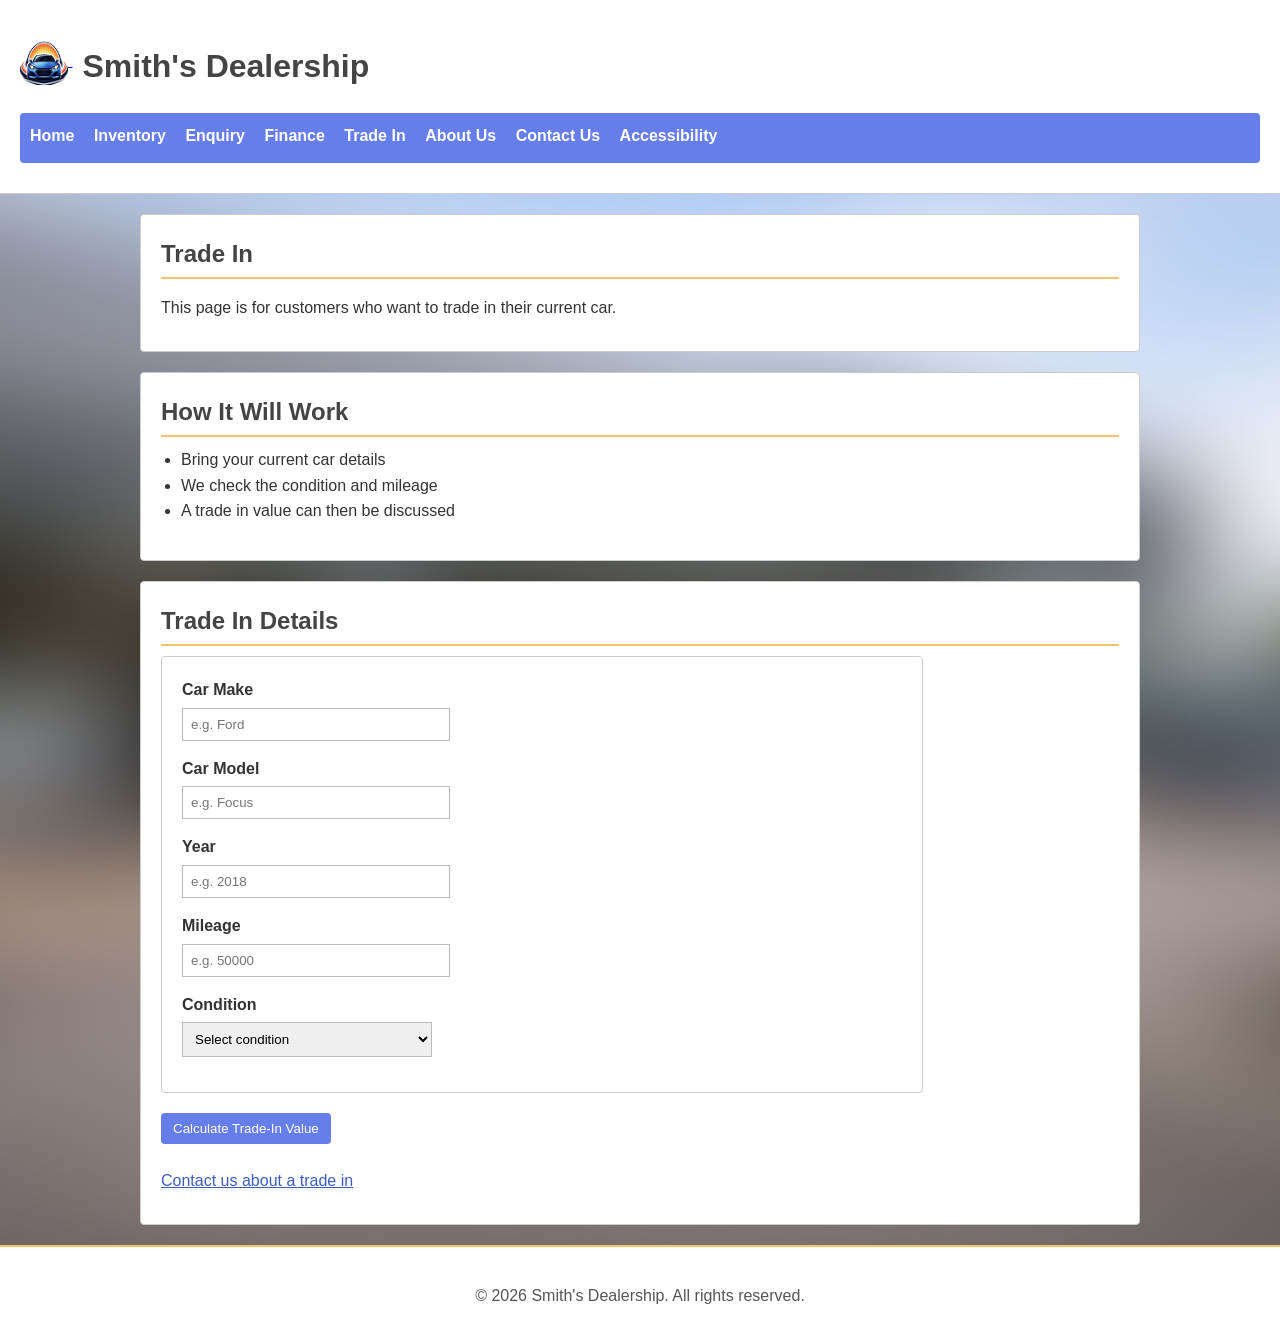
<file: trade-in.html>
﻿<!DOCTYPE html>
<html>
<head>
    <title>Trade In</title>
    <meta name="viewport" content="width=device-width, initial-scale=1.0">
    <link rel="stylesheet" type="text/css" href="css/styles.css">
    <link rel="icon" type="image/png" href="images/favicon.png">
    <script src="js/jquery.js"></script>
    <script src="js/main.js"></script>

</head>
<body>
    <header>
        <div class="site-title">
            <a href="home.html">
                <img src="images/favicon.png" alt="Smith's Dealership logo" class="site-logo">
            </a>
            <h1><a href="home.html" class="site-home-link">Smith's Dealership</a></h1>
        </div>
        <nav>
            <ul>
                <li><a href="home.html">Home</a></li>
                <li><a href="inventory.html">Inventory</a></li>
                <li><a href="enquiry.html">Enquiry</a></li>
                <li><a href="finance.html">Finance</a></li>
                <li><a href="trade-in.html">Trade In</a></li>
                <li><a href="about-us.html">About Us</a></li>
                <li><a href="contact.html">Contact Us</a></li>
                <li><button type="button" id="accessButton" class="nav-button" aria-expanded="false" aria-controls="accessPanel">Accessibility</button></li>
            </ul>
        </nav>
        <div id="accessPanel">
            <p>Accessibility Options</p>
            <button type="button" id="contrastButton">High Contrast Mode</button>
            <button type="button" id="changeFont">Accessible Font Size</button>
        </div>
    </header>

    <main>
        <!-- Trade in intro -->
        <section class="page-box">
            <h2>Trade In</h2>
            <p>This page is for customers who want to trade in their current car.</p>
        </section>

        <!-- Current progress -->
        <section class="page-box">
            <h2>How It Will Work</h2>
            <ul class="home-list">
                <li>Bring your current car details</li>
                <li>We check the condition and mileage</li>
                <li>A trade in value can then be discussed</li>
            </ul>
        </section>

        <!-- still being worked on -->
        <section class="page-box">
            <h2>Trade In Details</h2>
            <div class="form-grid">
                <div class="field">
                    <label for="tradeMake">Car Make</label>
                    <input type="text" id="tradeMake" name="tradeMake" placeholder="e.g. Ford">
                </div>

                <div class="field">
                    <label for="tradeModel">Car Model</label>
                    <input type="text" id="tradeModel" name="tradeModel" placeholder="e.g. Focus">
                </div>

                <div class="field">
                    <label for="tradeYear">Year</label>
                    <input type="number" id="tradeYear" name="tradeYear" placeholder="e.g. 2018">
                </div>

                <div class="field">
                    <label for="tradeMileage">Mileage</label>
                    <input type="number" id="tradeMileage" name="tradeMileage" placeholder="e.g. 50000">
                </div>

                <div class="field">
                    <label for="tradeCondition">Condition</label>
                    <select id="tradeCondition" name="tradeCondition">
                        <option value="">Select condition</option>
                        <option value="excellent">Excellent</option>
                        <option value="good">Good</option>
                        <option value="fair">Fair</option>
                        <option value="poor">Poor</option>
                    </select>
                </div>
            </div>
            <button type="button" id="calculateTradeIn">Calculate Trade-In Value</button>
            <div id="tradeInResult" class="result-message"></div>
            <p><a href="contact.html">Contact us about a trade in</a></p>
        </section>
    </main>

    <footer>
        <p>&copy; <span class="year"></span> Smith's Dealership. All rights reserved.</p>
    </footer>
</body>
</html>
</file>
<file: css/styles.css>
/* General page styles */
body {
    font-family: Arial, sans-serif;
    background-color: #f2f2f2;
    color: #333333;
    margin: 0;
    line-height: 1.6;
    background-image: url('../images/dealership-hero-exterior_blurred.jpg');
    background-size: cover;
    background-position: center;
}

h1, h2 {
    color: #444444;
    margin-bottom: 10px;
}

p {
    margin-bottom: 10px;
}

ul {
    margin-top: 0;
}

img {
    max-width: 100%;
    height: auto;
    margin-bottom: 10px;
    border-radius: 4px;
}

.home-list {
    padding-left: 20px;
}

.small-note {
    font-style: italic;
}

/* Shared boxes */
header,
.page-box,
.car-box,
.form-grid,
#accessPanel,
#welcomeBox {
    background-color: white;
    border: 1px solid #cccccc;
    border-radius: 4px;
}

.page-box,
.car-box,
.form-grid {
    padding: 20px;
    margin-bottom: 20px;
}

.page-box h2,
.car-box h2 {
    margin-top: 0;
    border-bottom: 2px solid #f3c56a;
    padding-bottom: 4px;
}

.info-box,
.result-box {
    padding: 10px;
    margin-top: 10px;
    border-radius: 4px;
}

.info-box {
    background-color: #f9f9f9;
    border: 1px solid #dddddd;
}

.result-box {
    display: none;
    color: #2c662d;
    background-color: #edf7ed;
    border: 1px solid #99c299;
    font-weight: bold;
}

.result-message {
    display: none;
    color: #2c662d;
    background-color: #edf7ed;
    border: 1px solid #99c299;
    font-weight: bold;
    padding: 10px;
    margin-top: 10px;
    border-radius: 4px;
}

/* Header and navigation */
header {
    padding: 20px;
    border-radius: 0;
    border-left: none;
    border-right: none;
    border-top: none;
}

.site-title {
    margin-bottom: 10px;
}

.site-logo,
.site-title h1 {
    display: inline-block;
    vertical-align: middle;
}

.site-logo {
    width: 48px;
    height: 48px;
    margin-bottom: 0;
}

.site-title h1 {
    margin-left: 10px;
}

.site-home-link {
    color: #444444;
    text-decoration: none;
}

main a {
    color: #3d5cc2;
}

main a:hover {
    color: #d8862f;
}

.site-home-link:hover,
nav a:hover,
.nav-button:hover {
    text-decoration: underline;
}

nav {
    background-color: #667eea;
    padding: 10px;
    margin: 10px 0;
    border-radius: 4px;
}

nav ul {
    list-style-type: none;
    margin: 0;
    padding: 0;
}

nav li {
    display: inline-block;
    margin-right: 15px;
}

nav a,
.nav-button,
.page-link-button,
button {
    color: white;
    background-color: #667eea;
    text-decoration: none;
    cursor: pointer;
    font-family: Arial, sans-serif;
    border-radius: 4px;
}

nav a,
.nav-button {
    font-weight: bold;
    background: none;
    border: none;
    padding: 0;
    font-size: 16px;
}

.page-link-button,
button {
    display: inline-block;
    padding: 8px 12px;
    border: none;
    margin-right: 8px;
    margin-bottom: 8px;
    text-align: center;
}

.page-link-button:hover,
button:hover {
    background-color: #4f62c9;
}

/* Accessibility panel */
#accessPanel {
    display: none;
    width: 200px;
    padding: 10px;
    margin-top: 10px;
}

#accessPanel p {
    margin-top: 0;
    margin-bottom: 8px;
    font-weight: bold;
    color: #d8862f;
}

#accessPanel button {
    width: 100%;
    margin: 0;
}

/* Page layout */
main {
    max-width: 1000px;
    margin: 20px auto;
    padding: 0 20px;
}

/* Home page */
.slideshow-box {
    margin-bottom: 15px;
    padding: 0;
    text-align: center;
    background-color: #e8edf7;
    border: 1px solid #cccccc;
    border-radius: 4px;
    overflow: hidden;
}

.slide-image {
    display: none;
    width: 100%;
    margin: 0 auto;
}

#slide1 {
    display: block;
}

#welcomePopup {
    display: none;
    position: fixed;
    left: 0;
    top: 0;
    width: 100%;
    height: 100%;
    background-color: rgba(0, 0, 0, 0.6);
}

/* keeps the popup box sitting in the middle instead of stuck at the top */
#welcomeBox {
    width: 320px;
    margin: 120px auto;
    padding: 20px;
    text-align: center;
    border: 2px solid #667eea;
}

/* Car page */
.car-box:hover {
    background-color: #eef3ff;
}

/* Forms */
.field {
    margin-bottom: 15px;
}

.form-grid {
    max-width: 720px;
}

label {
    display: block;
    margin-bottom: 5px;
    font-weight: bold;
}

input,
select {
    width: 250px;
    max-width: 100%;
    padding: 8px;
    border: 1px solid #bbbbbb;
}

.required {
    color: #cc0000;
}

/* High contrast mode */
.high-contrast {
    background-color: #000000;
    color: #ffffff;
}

.high-contrast header,
.high-contrast .page-box,
.high-contrast .car-box,
.high-contrast .form-grid,
.high-contrast #accessPanel,
.high-contrast #welcomeBox,
.high-contrast .info-box,
.high-contrast .result-box,
.high-contrast .result-message {
    background-color: #111111;
    color: #ffffff;
    border-color: #ffffff;
}

.high-contrast h1,
.high-contrast h2,
.high-contrast p,
.high-contrast li,
.high-contrast strong,
.high-contrast blockquote,
.high-contrast label,
.high-contrast footer,
.high-contrast .site-home-link {
    color: #ffffff;
}

.high-contrast nav {
    background-color: #000000;
    border: 1px solid #ffffff;
}

.high-contrast nav a,
.high-contrast .nav-button,
.high-contrast .page-link-button {
    color: #ffff66;
}

.high-contrast main a {
    color: #ffff66;
}

.high-contrast .page-link-button,
.high-contrast #accessPanel button {
    border: 1px solid #ffffff;
}

.high-contrast input,
.high-contrast select {
    background-color: #ffffff;
    color: #000000;
}

.high-contrast .car-box:hover {
    background-color: #222222;
}

footer {
    background-color: #ffffff;
    text-align: center;
    padding: 20px;
    color: #555555;
    border-top: 2px solid #f3c56a;
}

/* Smaller screens */
@media screen and (max-width: 700px) {
    header {
        padding: 15px;
    }

    nav li,
    .page-link-button {
        display: block;
    }

    nav li {
        margin-right: 0;
        margin-bottom: 10px;
    }

    .page-link-button {
        text-align: center;
        margin-right: 0;
    }

    .site-logo {
        width: 40px;
        height: 40px;
    }

    .site-title h1 {
        font-size: 28px;
        margin-left: 8px;
    }

    input,
    select,
    main button,
    #accessPanel,
    #accessPanel button {
        width: 100%;
    }

    main button {
        margin-right: 0;
    }
}

@media screen and (max-width: 500px) {
    main {
        padding: 0 10px;
    }

    .page-box,
    .car-box,
    .form-grid {
        padding: 15px;
    }

    .site-title h1 {
        font-size: 22px;
    }
}


/* form validation and accessibility polish */
input.input-error,
select.input-error,
textarea.input-error {
    border: 2px solid #cc0000;
    background-color: #fff6f6;
}

.field-error {
    display: none;
    margin-top: 6px;
    color: #cc0000;
    font-size: 14px;
    font-weight: bold;
}

.form-help {
    margin-top: 6px;
    color: #555555;
    font-size: 14px;
}

input:focus,
select:focus,
textarea:focus,
button:focus,
a:focus {
    outline: 3px solid #f3c56a;
    outline-offset: 2px;
}

.high-contrast input.input-error,
.high-contrast select.input-error,
.high-contrast textarea.input-error {
    border-color: #ffff66;
    background-color: #ffffff;
    color: #000000;
}

.high-contrast .field-error,
.high-contrast .form-help {
    color: #ffff66;
}

textarea {
    width: 250px;
    max-width: 100%;
    padding: 8px;
    border: 1px solid #bbbbbb;
    min-height: 120px;
    resize: vertical;
}
</file>
